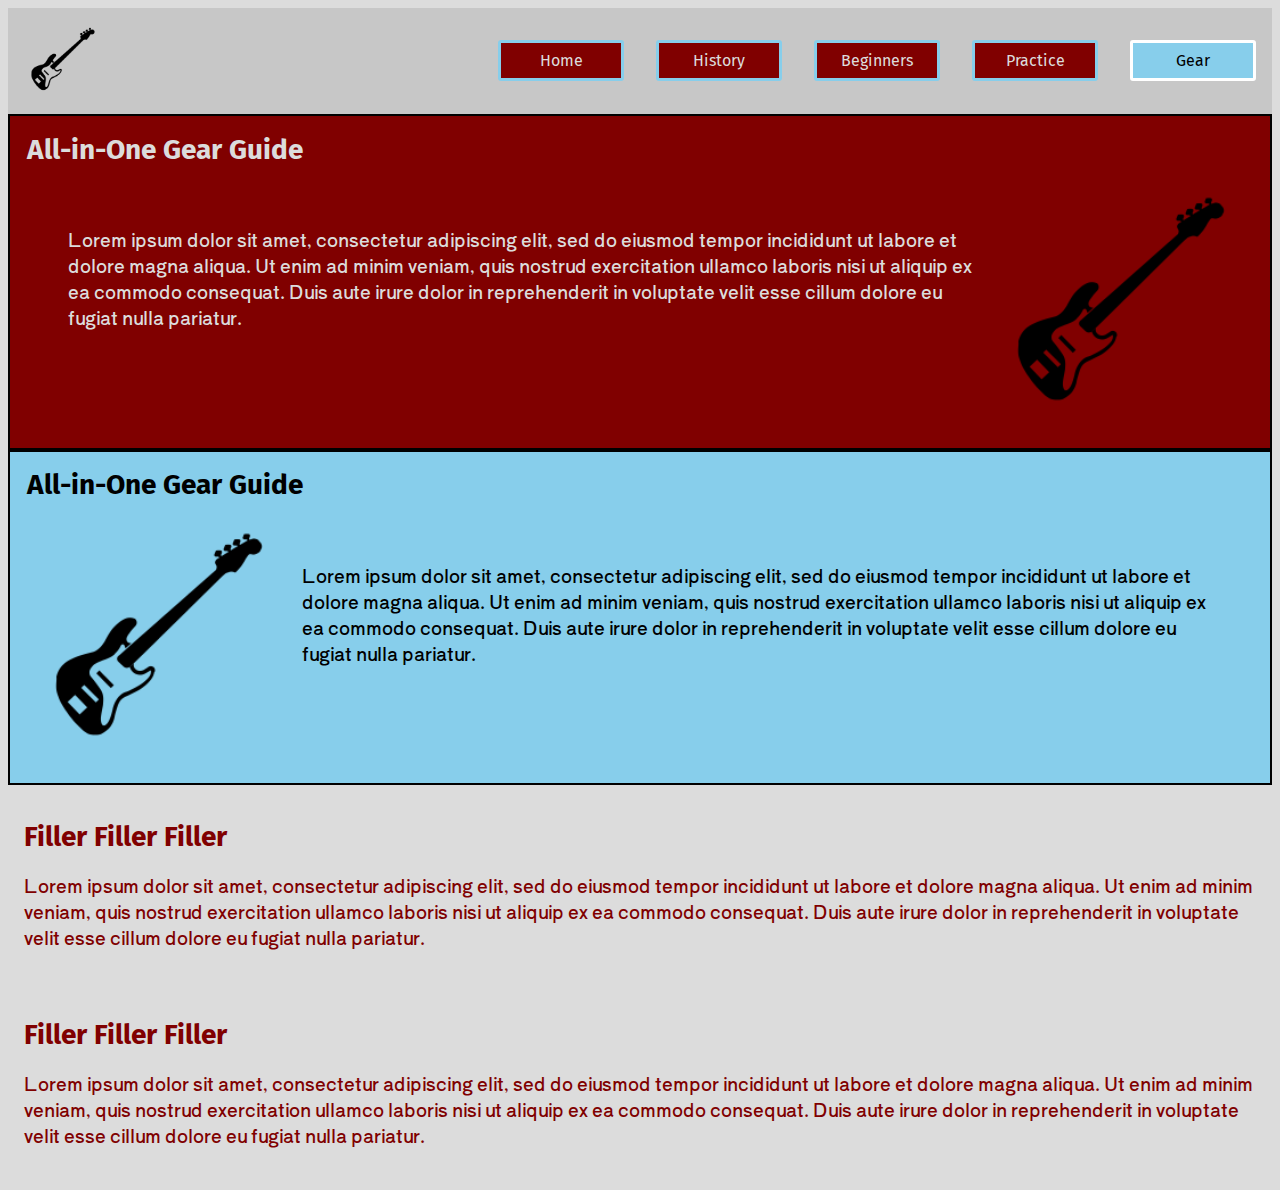
<file: gear.html>
<!DOCTYPE html>
<html lang="en">

<head>
    <meta charset="utf-8">
    <meta name="viewport" content="width=device-width, initial-scale=1.0">
    <title>HomeBASS</title>
    <meta name="author" content="Cory O'Brien">
    <meta name="description" content="Gear page of HomeBASS">

    <link rel="stylesheet" href="style.css">
    <link rel="preconnect" href="https://fonts.googleapis.com">
    <link rel="preconnect" href="https://fonts.gstatic.com" crossorigin>
    <link href="https://fonts.googleapis.com/css2?family=Fira+Sans&family=Libre+Franklin&family=Shippori+Antique&display=swap" rel="stylesheet">

</head>

<body>
    <section id="navbar">
        <nav>
            <ul>
        <li class = "logo"><img src="bass temp icon.png" alt="HomeBASS Logo"></li>
        <li><a class = "other" href="index.html">Home</a></li>
        <li><a class = "other" href="history.html">History</a></li>
        <li><a class = "other" href="beginners.html">Beginners</a></li>
        <li><a class = "other" href="practice.html">Practice</a></li>
        <li><a class = "thispage" href="gear.html">Gear</a></li>
            </ul>
        </nav>
    </section>

<main>
    <section class = "intro">
        <h1>All-in-One Gear Guide</h1>
        <section class = "introcontent">
        <p>Lorem ipsum dolor sit amet, consectetur adipiscing elit, sed do eiusmod tempor incididunt ut labore et dolore magna aliqua. Ut enim ad minim veniam, quis nostrud exercitation ullamco laboris nisi ut aliquip ex ea commodo consequat. Duis aute irure dolor in reprehenderit in voluptate velit esse cillum dolore eu fugiat nulla pariatur.</p>
        <img src="bass temp icon.png" alt="HomeBASS Logo">
        </section>
    </section>

    <section class = "intro2">
        <h1>All-in-One Gear Guide</h1>
        <section class = "introcontent">
            <img src="bass temp icon.png" alt="HomeBASS Logo">
            <p>Lorem ipsum dolor sit amet, consectetur adipiscing elit, sed do eiusmod tempor incididunt ut labore et dolore magna aliqua. Ut enim ad minim veniam, quis nostrud exercitation ullamco laboris nisi ut aliquip ex ea commodo consequat. Duis aute irure dolor in reprehenderit in voluptate velit esse cillum dolore eu fugiat nulla pariatur.</p>
        </section>
    </section>

    <section class = "content">
        <h1>Filler Filler Filler</h1>
        <p>Lorem ipsum dolor sit amet, consectetur adipiscing elit, sed do eiusmod tempor incididunt ut labore et dolore magna aliqua. Ut enim ad minim veniam, quis nostrud exercitation ullamco laboris nisi ut aliquip ex ea commodo consequat. Duis aute irure dolor in reprehenderit in voluptate velit esse cillum dolore eu fugiat nulla pariatur.</p>
    </section>

    <section class = "content">
        <h1>Filler Filler Filler</h1>
        <p>Lorem ipsum dolor sit amet, consectetur adipiscing elit, sed do eiusmod tempor incididunt ut labore et dolore magna aliqua. Ut enim ad minim veniam, quis nostrud exercitation ullamco laboris nisi ut aliquip ex ea commodo consequat. Duis aute irure dolor in reprehenderit in voluptate velit esse cillum dolore eu fugiat nulla pariatur.</p>
    </section>
</main>

<script>
window.onscroll = function() {stickynav()};
var navbar = document.getElementById("navbar");
var sticky = navbar.offsetTop
function stickynav() 
{
  if (window.pageYOffset >= sticky) {
    navbar.classList.add("sticky")
  } else {
    navbar.classList.remove("sticky");
  }
}
</script>
</body>
</html>
</file>
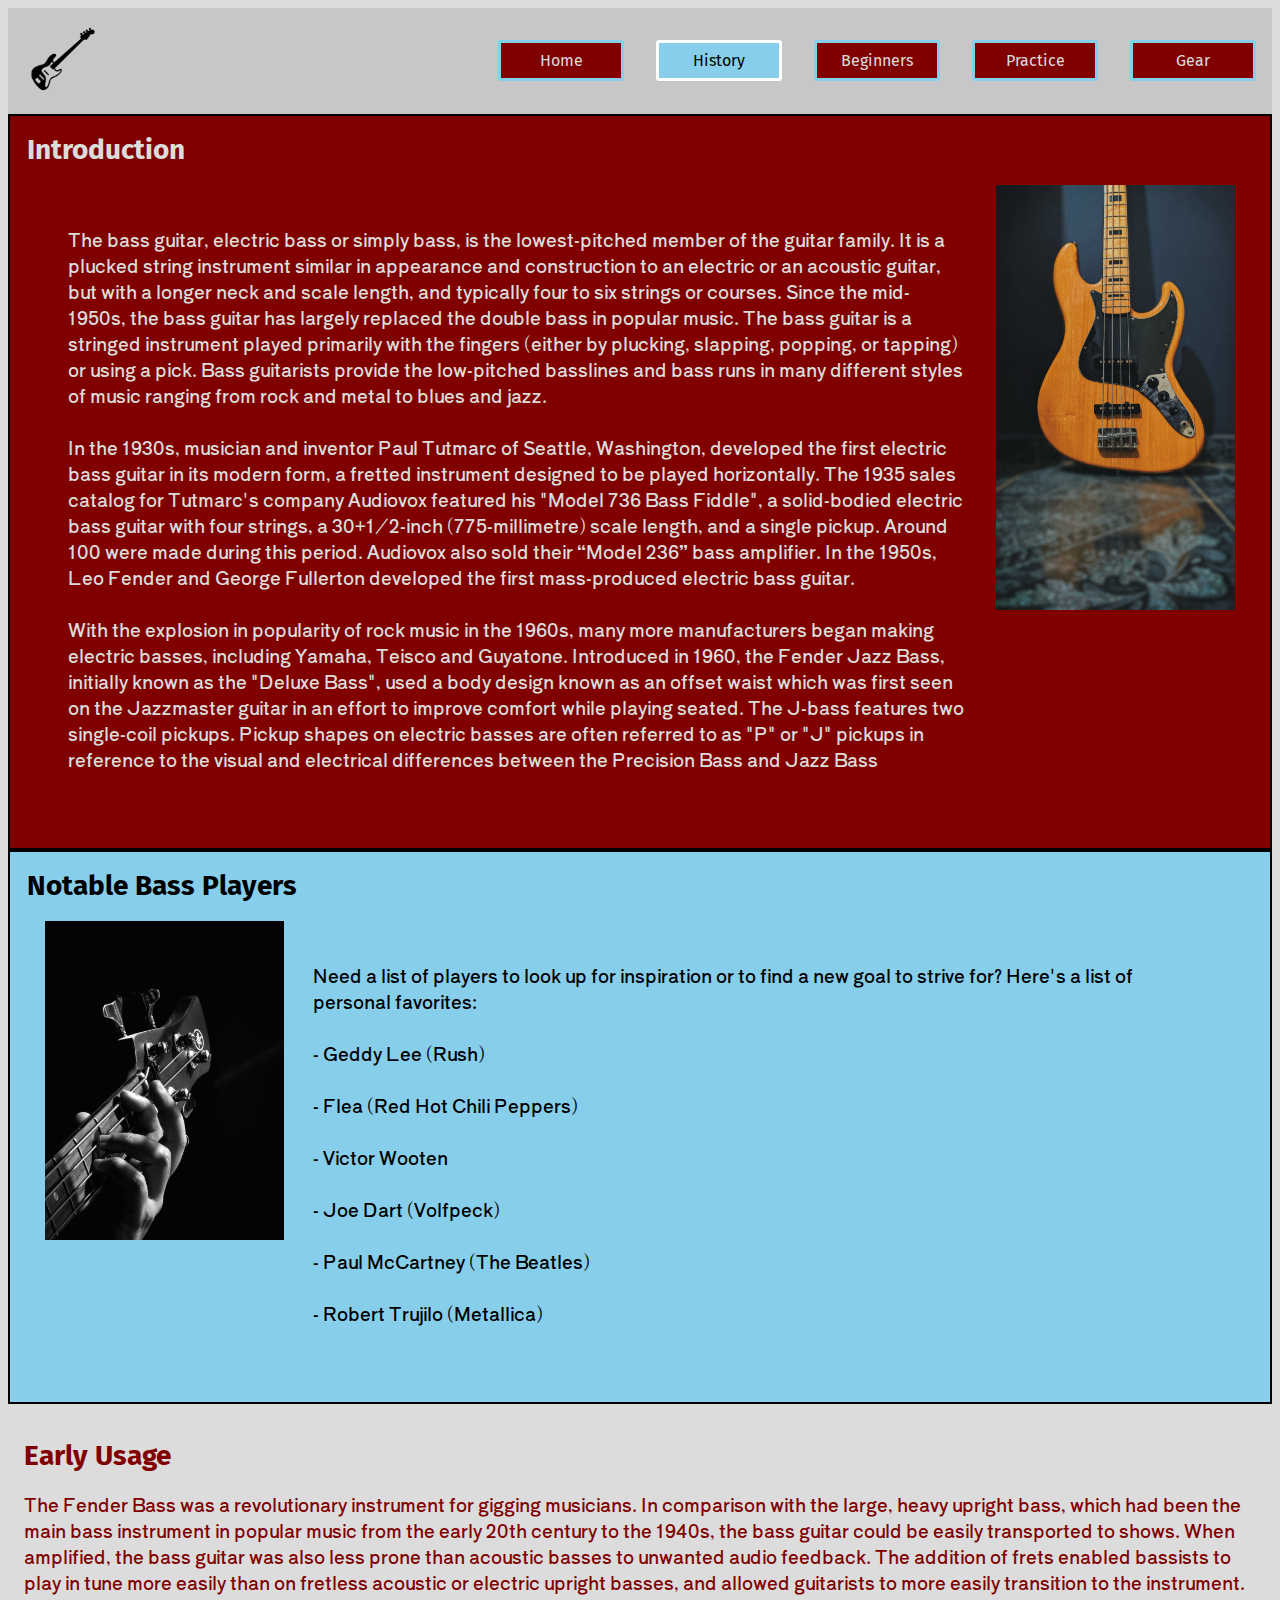
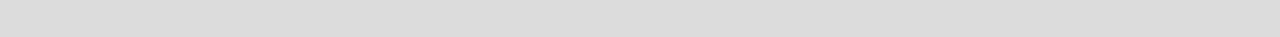
<file: history.html>
<!DOCTYPE html>
<html lang="en">

<head>
    <meta charset="utf-8">
    <meta name="viewport" content="width=device-width, initial-scale=1.0">
    <title>HomeBASS</title>
    <meta name="author" content="Cory O'Brien">
    <meta name="description" content="History page of HomeBASS">

    <link rel="stylesheet" href="style.css">
    <link rel="preconnect" href="https://fonts.googleapis.com">
    <link rel="preconnect" href="https://fonts.gstatic.com" crossorigin>
    <link href="https://fonts.googleapis.com/css2?family=Fira+Sans&family=Libre+Franklin&family=Shippori+Antique&display=swap" rel="stylesheet">

</head>

<body>
    <section id="navbar">
        <nav>
            <ul>
        <li class = "logo"><img src="bass temp icon.png" alt="HomeBASS Logo"></li>
        <li><a class = "other" href="index.html">Home</a></li>
        <li><a class = "thispage" href="history.html">History</a></li>
        <li><a class = "other" href="beginners.html">Beginners</a></li>
        <li><a class = "other" href="practice.html">Practice</a></li>
        <li><a class = "other" href="gear.html">Gear</a></li>
            </ul>
        </nav>
    </section>

<main>
    <section class = "intro">
        <h1>Introduction</h1>
        <section class = "introcontent">
        <p>The bass guitar, electric bass or simply bass, is the lowest-pitched member of the guitar family. It is a plucked string instrument similar in appearance and construction to an electric or an acoustic guitar, but with a longer neck and scale length, and typically four to six strings or courses. Since the mid-1950s, the bass guitar has largely replaced the double bass in popular music. The bass guitar is a stringed instrument played primarily with the fingers (either by plucking, slapping, popping, or tapping) or using a pick. Bass guitarists provide the low-pitched basslines and bass runs in many different styles of music ranging from rock and metal to blues and jazz.<br><br>In the 1930s, musician and inventor Paul Tutmarc of Seattle, Washington, developed the first electric bass guitar in its modern form, a fretted instrument designed to be played horizontally. The 1935 sales catalog for Tutmarc's company Audiovox featured his "Model 736 Bass Fiddle", a solid-bodied electric bass guitar with four strings, a 30+1⁄2-inch (775-millimetre) scale length, and a single pickup. Around 100 were made during this period. Audiovox also sold their “Model 236” bass amplifier. In the 1950s, Leo Fender and George Fullerton developed the first mass-produced electric bass guitar.<br><br>With the explosion in popularity of rock music in the 1960s, many more manufacturers began making electric basses, including Yamaha, Teisco and Guyatone. Introduced in 1960, the Fender Jazz Bass, initially known as the "Deluxe Bass", used a body design known as an offset waist which was first seen on the Jazzmaster guitar in an effort to improve comfort while playing seated. The J-bass features two single-coil pickups. Pickup shapes on electric basses are often referred to as "P" or "J" pickups in reference to the visual and electrical differences between the Precision Bass and Jazz Bass</p>
        <img src="images/bass1.jpg" alt="Bass Guitar">
        </section>
    </section>

    <section class = "intro2">
        <h1>Notable Bass Players</h1>
        <section class = "introcontent">
            <img src="images/bass2.jpg" alt="Zoom-in of Bass Guitar in Black and White">
            <p>Need a list of players to look up for inspiration or to find a new goal to strive for? Here's a list of personal favorites:<br><br> - Geddy Lee (Rush)<br><br> - Flea (Red Hot Chili Peppers)<br><br> - Victor Wooten<br><br> - Joe Dart (Volfpeck)<br><br> - Paul McCartney (The Beatles)<br><br> - Robert Trujilo (Metallica)</p>
        </section>
    </section>

    <section class = "content">
        <h1>Early Usage</h1>
        <p>The Fender Bass was a revolutionary instrument for gigging musicians. In comparison with the large, heavy upright bass, which had been the main bass instrument in popular music from the early 20th century to the 1940s, the bass guitar could be easily transported to shows. When amplified, the bass guitar was also less prone than acoustic basses to unwanted audio feedback. The addition of frets enabled bassists to play in tune more easily than on fretless acoustic or electric upright basses, and allowed guitarists to more easily transition to the instrument.</p>
    </section>

</main>

<script>
window.onscroll = function() {stickynav()};
var navbar = document.getElementById("navbar");
var sticky = navbar.offsetTop
function stickynav() 
{
  if (window.pageYOffset >= sticky) {
    navbar.classList.add("sticky")
  } else {
    navbar.classList.remove("sticky");
  }
}
</script>
</body>
</html>
</file>
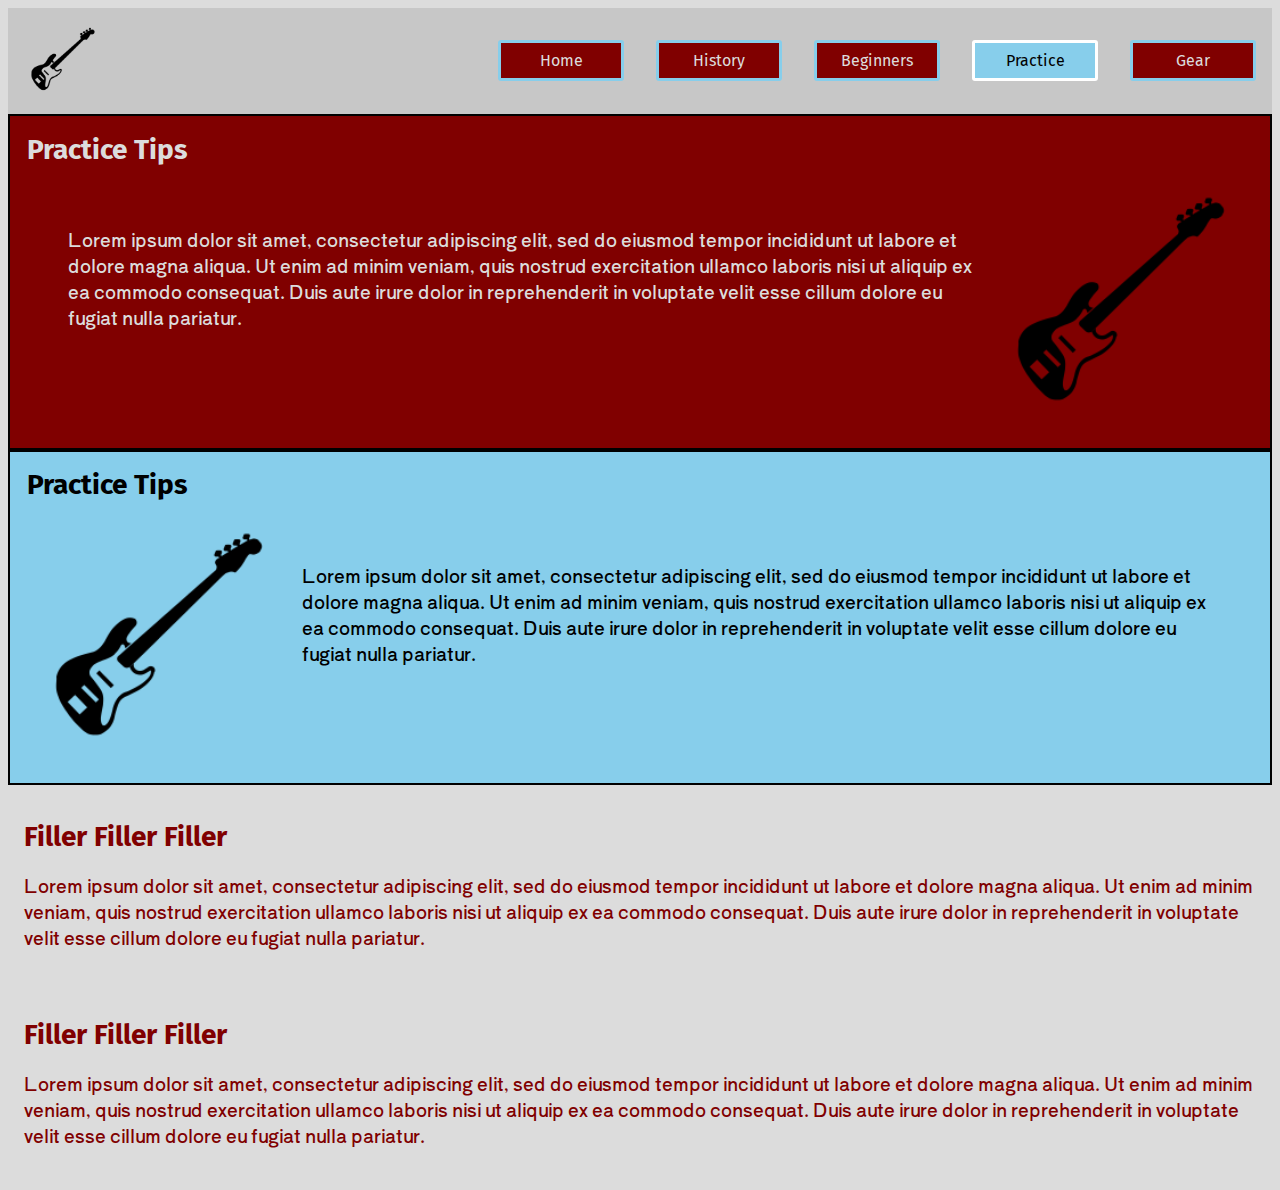
<file: practice.html>
<!DOCTYPE html>
<html lang="en">

<head>
    <meta charset="utf-8">
    <meta name="viewport" content="width=device-width, initial-scale=1.0">
    <title>HomeBASS</title>
    <meta name="author" content="Cory O'Brien">
    <meta name="description" content="Practice page of HomeBASS">

    <link rel="stylesheet" href="style.css">
    <link rel="preconnect" href="https://fonts.googleapis.com">
    <link rel="preconnect" href="https://fonts.gstatic.com" crossorigin>
    <link href="https://fonts.googleapis.com/css2?family=Fira+Sans&family=Libre+Franklin&family=Shippori+Antique&display=swap" rel="stylesheet">

</head>

<body>
    <section id="navbar">
        <nav>
            <ul>
        <li class = "logo"><img src="bass temp icon.png" alt="HomeBASS Logo"></li>
        <li><a class = "other" href="index.html">Home</a></li>
        <li><a class = "other" href="history.html">History</a></li>
        <li><a class = "other" href="beginners.html">Beginners</a></li>
        <li><a class = "thispage" href="practice.html">Practice</a></li>
        <li><a class = "other" href="gear.html">Gear</a></li>
            </ul>
        </nav>
    </section>

<main>
    <section class = "intro">
        <h1>Practice Tips</h1>
        <section class = "introcontent">
        <p>Lorem ipsum dolor sit amet, consectetur adipiscing elit, sed do eiusmod tempor incididunt ut labore et dolore magna aliqua. Ut enim ad minim veniam, quis nostrud exercitation ullamco laboris nisi ut aliquip ex ea commodo consequat. Duis aute irure dolor in reprehenderit in voluptate velit esse cillum dolore eu fugiat nulla pariatur.</p>
        <img src="bass temp icon.png" alt="HomeBASS Logo">
        </section>
    </section>

    <section class = "intro2">
        <h1>Practice Tips</h1>
        <section class = "introcontent">
            <img src="bass temp icon.png" alt="HomeBASS Logo">
            <p>Lorem ipsum dolor sit amet, consectetur adipiscing elit, sed do eiusmod tempor incididunt ut labore et dolore magna aliqua. Ut enim ad minim veniam, quis nostrud exercitation ullamco laboris nisi ut aliquip ex ea commodo consequat. Duis aute irure dolor in reprehenderit in voluptate velit esse cillum dolore eu fugiat nulla pariatur.</p>
        </section>
    </section>

    <section class = "content">
        <h1>Filler Filler Filler</h1>
        <p>Lorem ipsum dolor sit amet, consectetur adipiscing elit, sed do eiusmod tempor incididunt ut labore et dolore magna aliqua. Ut enim ad minim veniam, quis nostrud exercitation ullamco laboris nisi ut aliquip ex ea commodo consequat. Duis aute irure dolor in reprehenderit in voluptate velit esse cillum dolore eu fugiat nulla pariatur.</p>
    </section>

    <section class = "content">
        <h1>Filler Filler Filler</h1>
        <p>Lorem ipsum dolor sit amet, consectetur adipiscing elit, sed do eiusmod tempor incididunt ut labore et dolore magna aliqua. Ut enim ad minim veniam, quis nostrud exercitation ullamco laboris nisi ut aliquip ex ea commodo consequat. Duis aute irure dolor in reprehenderit in voluptate velit esse cillum dolore eu fugiat nulla pariatur.</p>
    </section>
</main>

<script>
window.onscroll = function() {stickynav()};
var navbar = document.getElementById("navbar");
var sticky = navbar.offsetTop
function stickynav() 
{
  if (window.pageYOffset >= sticky) {
    navbar.classList.add("sticky")
  } else {
    navbar.classList.remove("sticky");
  }
}
</script>
</body>
</html>
</file>
<file: style.css>
#myVideo {
    position:sticky;
    right: 0;
    bottom: 0;
    min-width: 100%;
    min-height: 100%;
  }
  
  .videotext {
    position: sticky;
    bottom: 0;
    background: rgba(0, 0, 0, 0.5);
    color: gainsboro;
    width: 100%;
    padding: 20px;
    max-width: 97%;
  }

  .videotext h1
  {
      font-size: 28px;
  }

  .videotext p
  {
      font-size: 18px;
      font-style: oblique;
  }

  body
  {
      background-color: gainsboro;
      font-family: 'Shippori Antique', 'Libre Franklin', sans-serif
  }

  h1
  {
    font-size: 28px;
    font-family: 'Fira Sans', sans-serif;
  }

  main
  {
      font-size: 18px;
      background-color: gainsboro;
  }

  .content 
  {
    padding: 16px;
    color: maroon;
  }

  .intro
  {
    padding: 16px;
    border: 2px solid black;
    color: gainsboro;
    background-color: maroon;
  }

  .intro h1
  {
    margin: 0.5px;
    display: block;
  }

  .introcontent
  {
    display: flex;
    flex-direction: row;
    padding: 16px;
  }

  .introcontent p
  {
    flex: 4;
    padding: 26px;
  }

  .introcontent img
  {
    flex: 1;
    padding: 3px;
    width: 20%;
    height: 20%;
  }

  .intro2
  {
    padding: 16px;
    border: 2px solid black;
    color: black;
    background-color: skyblue;
  }

  .intro2 h1
  {
    display: block;
    margin: 0.5px;
  }

  .intro2 p
  {
    flex: 4;
    padding: 26px;
  }

  .intro2 img
  {
    flex: 1;
    padding: 3px;
    width: 20%;
    height: 20%;
  }

   /* Navbar */
  #navbar 
  {
    overflow: hidden;
    background-color: rgb(199, 199, 199);
    z-index: +1;
    font-family: 'Fira Sans', sans-serif;
    position:sticky;
  }
  
  .sticky 
  {
    position: fixed;
    top: 0;
    width: 100%;
  }
  
  .sticky + .content 
  {
    padding-top: 60px;
  }

  nav ul 
  {
    display: flex;
    flex-direction: row;
    padding: 0px;
  }
  
  nav ul li 
  {
    flex:1;
    list-style-type: none;
  }

  nav ul li.logo
  {
    flex:3;
    list-style-type: none;
  }

  nav ul li a.thispage 
  { 
    background-color: skyblue;
    color: black;  
    border: 3px solid white;
    display: block;
    padding: 0.5em;
    margin: 1em;  
    text-align: center;
    text-decoration: none;  
    border-radius: 3px;
  }
  
  nav ul li a.other
  { 
    background-color: maroon;
    color: gainsboro;  
    border: 3px solid skyblue;
    display: block;
    padding: 0.5em;
    margin: 1em;  
    text-align: center;
    text-decoration: none;  
    border-radius: 3px;
  }
  
  nav ul li a:hover 
  {
    background-color: gainsboro;
    box-shadow: inset 3px 3px 15px rgb(65, 65, 65); 
    color: maroon; 
    border: 3px solid black;
  }

  nav ul li img 
  {
    padding-left: 20px;
    width: 70px;
    height: 70px;
  }
  
  @media screen and (max-width: 800px)
  {
    #navbar
    {
      position: static;
    }
    
    nav ul
    {
      flex-direction: column;
      padding: 0px;
    }

    nav ul li
    {
      margin-top: -0.8em;
      margin-bottom: -0.8em;
    }

    nav ul li img 
    {
      padding-left: 10px;
      width: 50px;
      height: 50px;
      margin-bottom: 1em;
    }

    .sticky
    {
      position: static;
    }
  }
</file>
